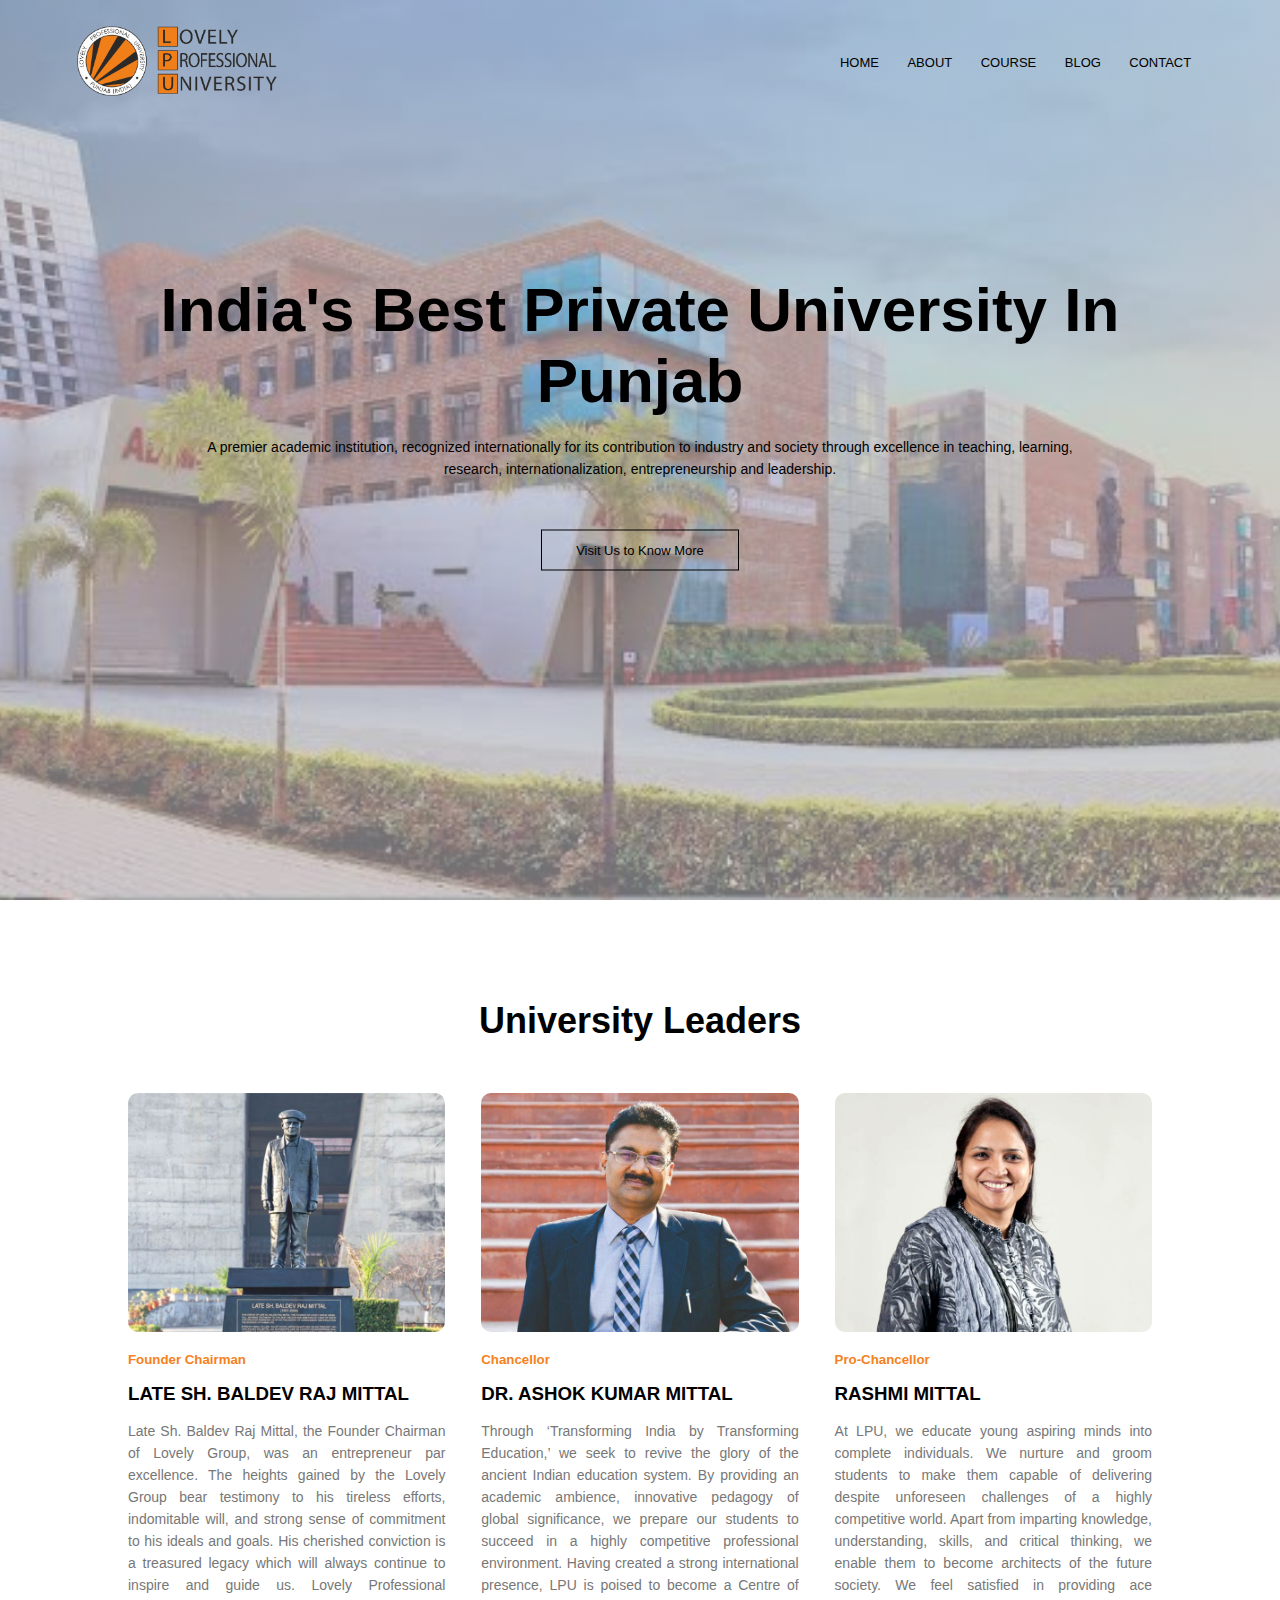
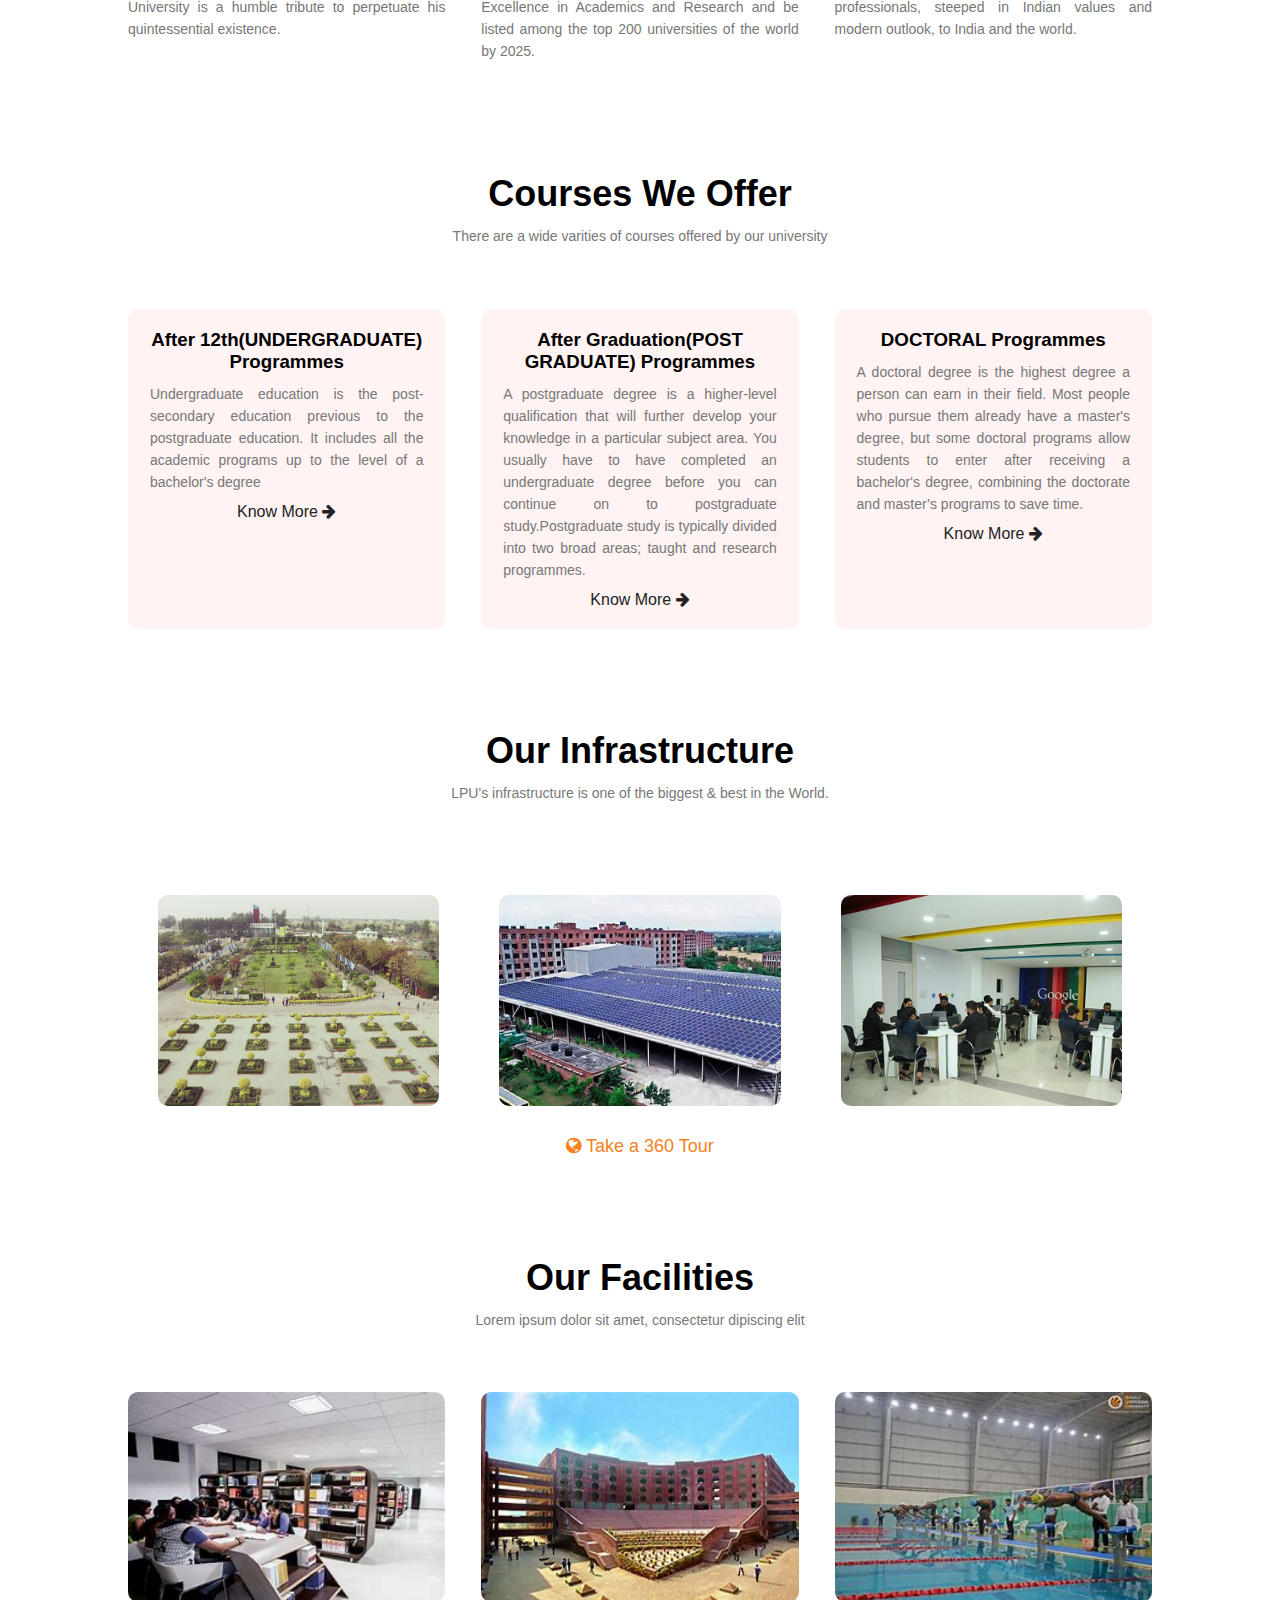
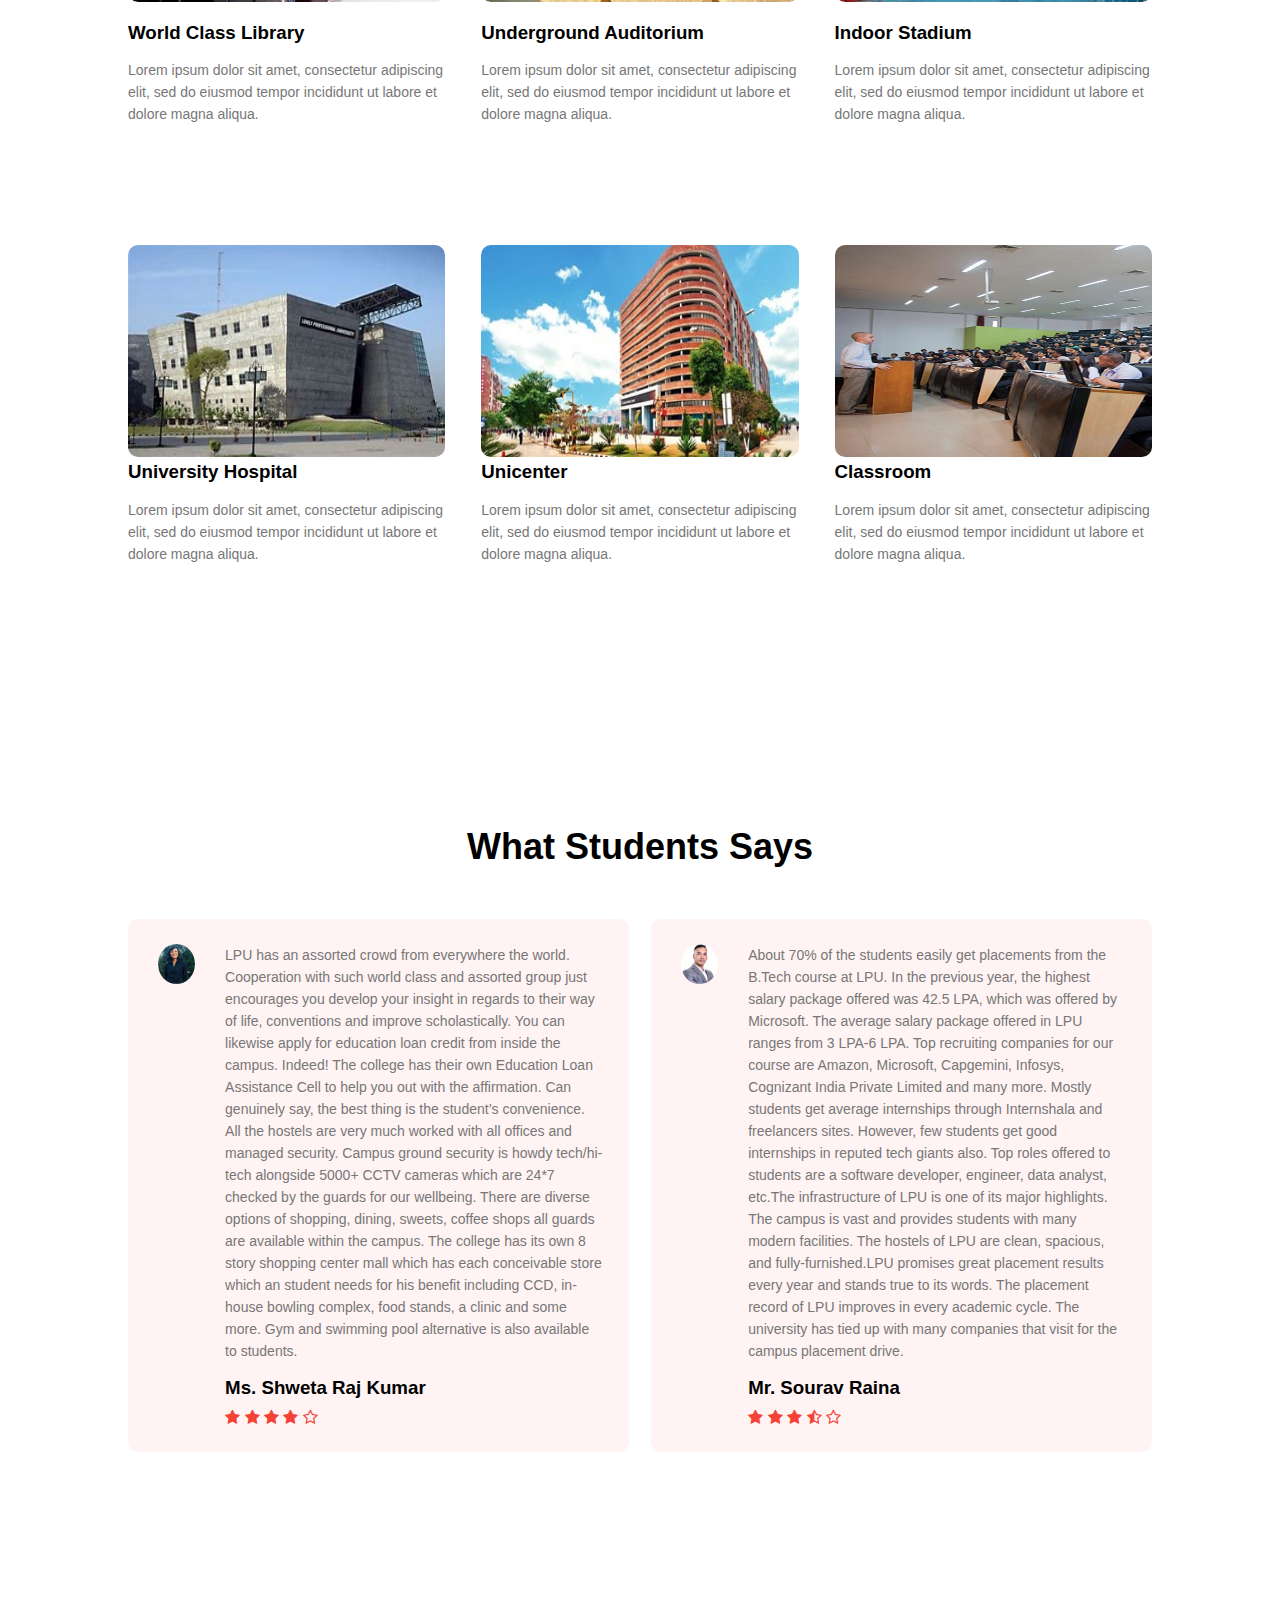
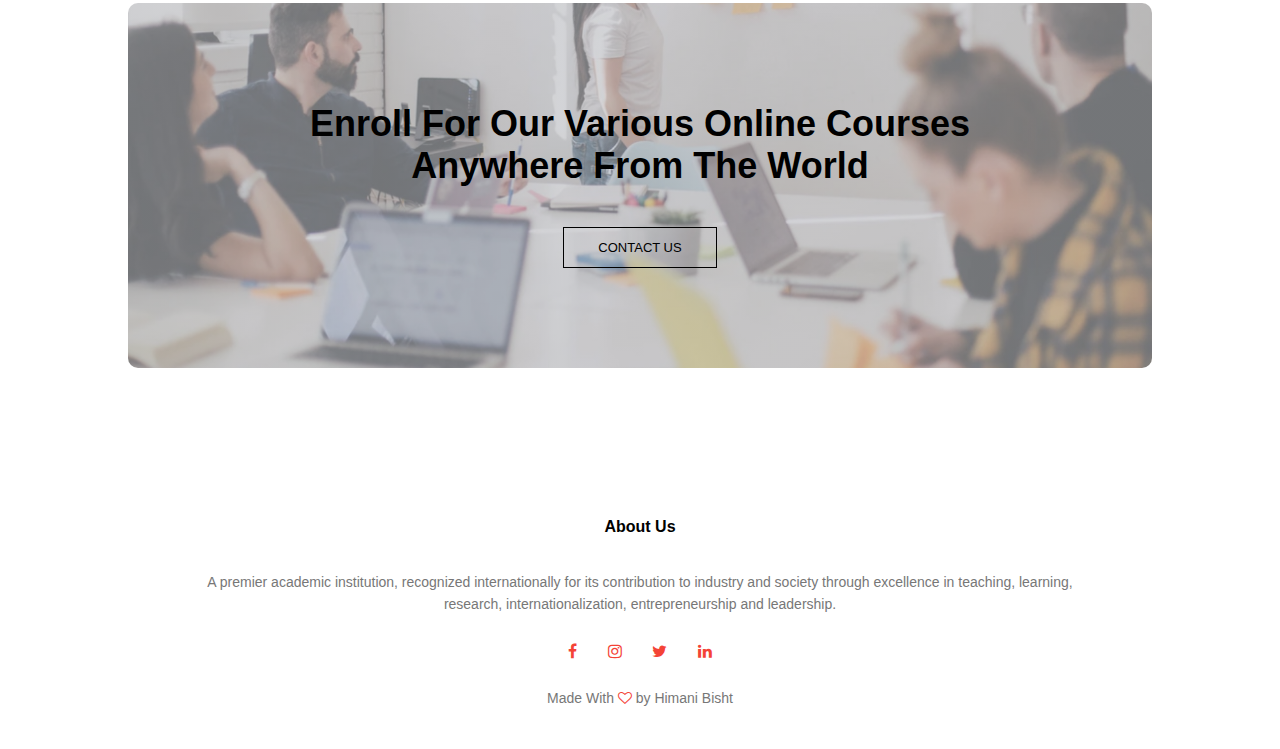
<file: index.html>
<!DOCTYPE html>
<html lang="en">
  <head>
    <meta name="viewport" content="width=device-width, initial-scale=1.0" />
    <title>University Website</title>
    <link rel="stylesheet" href="style.css" />
    <link
      rel="stylesheet"
      href="https://cdnjs.cloudflare.com/ajax/libs/font-awesome/4.7.0/css/font-awesome.min.css"
    />
  </head>

  <body>
    <section class="header">
      <nav>
        <a href="index.html"
          ><img src="lpu-logo-lovely_professional_university.png"
        /></a>
        <div class="nav-links" id="nav-links">
          <i class="fa fa-times" onclick="hideMenu()"></i>

          <ul>
            <li><a href="index.html">HOME</a></li>
            <li><a href="about.html">ABOUT</a></li>
            <li><a href="courses.html">COURSE</a></li>
            <li><a href="blog.html">BLOG</a></li>
            <li><a href="contact.html">CONTACT</a></li>
          </ul>
        </div>
        <i class="fa fa-bars" onclick="showMenu()"></i>
      </nav>
      <div class="textbox">
        <h1>India's Best Private University In Punjab</h1>
        <p>
          A premier academic institution, recognized internationally for its
          contribution to industry and society through excellence in teaching,
          learning, <br />research, internationalization, entrepreneurship and
          leadership.
        </p>
        <a href="https://www.lpu.in/" class="hero-btn">Visit Us to Know More</a>
      </div>
    </section>

    <!-- leader -->

    <section class="leader">
      <h1>University Leaders</h1>
      <div class="row">

        <div class="leader-col">
          <img src="founder.jpg" />
          <h5>Founder Chairman</h5>
          <h3>LATE SH. BALDEV RAJ MITTAL</h3>
          <p>
            Late Sh. Baldev Raj Mittal, the Founder Chairman of Lovely Group,
            was an entrepreneur par excellence. The heights gained by the Lovely
            Group bear testimony to his tireless efforts, indomitable will, and
            strong sense of commitment to his ideals and goals. His cherished
            conviction is a treasured legacy which will always continue to
            inspire and guide us. Lovely Professional University is a humble
            tribute to perpetuate his quintessential existence.
          </p>
        </div>

        <div class="leader-col">
          <img src="chancellor.jpg" />
          <h5>Chancellor</h5>
          <h3>DR. ASHOK KUMAR MITTAL</h3>
          <p>
            Through ‘Transforming India by Transforming Education,’ we seek to
            revive the glory of the ancient Indian education system. By
            providing an academic ambience, innovative pedagogy of global
            significance, we prepare our students to succeed in a highly
            competitive professional environment. Having created a strong
            international presence, LPU is poised to become a Centre of
            Excellence in Academics and Research and be listed among the top 200
            universities of the world by 2025.
          </p>
        </div>

        <div class="leader-col">
          <img src="pro-chancellor.jpg" />
          <h5>Pro-Chancellor</h5>
          <h3>RASHMI MITTAL</h3>
          <p>
            At LPU, we educate young aspiring minds into complete individuals.
            We nurture and groom students to make them capable of delivering
            despite unforeseen challenges of a highly competitive world. Apart
            from imparting knowledge, understanding, skills, and critical
            thinking, we enable them to become architects of the future society.
            We feel satisfied in providing ace professionals, steeped in Indian
            values and modern outlook, to India and the world.
          </p>
        </div>

      </div>
    </section>

    <!-- Courses -->

    <section class = "courses">
        <h1>Courses We Offer</h1>
        <p>There are a wide varities of courses offered by our university</p>
        <div class="row">
            <div class="courses-col">
                <h3>After 12th(UNDERGRADUATE) Programmes</h3>
                <p>Undergraduate education is the post-secondary education previous to the postgraduate education. It includes all the academic programs up to the level of a bachelor's degree</p>
                <a href="https://www.lpu.in/programmes/all/12th" class="know"> Know More <i class="fa fa-arrow-right"></i></a>
            </div>
            <div class="courses-col">
                <h3>After Graduation(POST GRADUATE) Programmes</h3>
                <p>A postgraduate degree is a higher-level qualification that will further develop your knowledge in a particular subject area. You usually have to have completed an undergraduate degree before you can continue on to postgraduate study.Postgraduate study is typically divided into two broad areas; taught and research programmes.</p>
                <a href= "https://www.lpu.in/programmes/all/Graduation" class="know">Know More <i class="fa fa-arrow-right"></i></a>
            </div>
            <div class="courses-col">
                <h3>DOCTORAL Programmes</h3>
                <p>A doctoral degree is the highest degree a person can earn in their field. Most people who pursue them already have a master's degree, but some doctoral programs allow students to enter after receiving a bachelor's degree, combining the doctorate and master’s programs to save time.</p>
                <a href= "https://nest.lpu.in/phd/index.php" class="know">Know More <i class="fa fa-arrow-right"></i></a>
            </div>
        </div>
    </section>

    <!-- Campus -->
    <section class="campus">
      <h1>Our Infrastructure</h1>
      <p>LPU's infrastructure is one of the biggest & best in the World.</p>
      <div class="row">
        <div class="campus-col">
          <img src="garden.jpg" />
          <div class="layer">
            <h3>Lpu Garden</h3>
          </div>
        </div>
        <div class="campus-col">
          <img src="solar-panel.jpg" />
          <div class="layer">
            <h3>Solar Pannel</h3>
          </div>
        </div>
        <div class="campus-col">
            <img src="google-lab.jpg" />
            <div class="layer">
              <h3>Google Lab</h3>
            </div>
        </div>
      </div>
    <a href="https://vr.lpu.in/" class="tour"><i class="fa fa-globe" style="color:#f68121;"></i>  Take a 360 Tour </a>
    </section>

    <!-- facilites -->
    <section class="facilities">
      <h1>Our Facilities</h1>
      <p>Lorem ipsum dolor sit amet, consectetur dipiscing elit</p>

      <div class="row">
        <div class="facilities-col">
          <img src="library.png" />
          <h3>World Class Library</h3>
          <p>
            Lorem ipsum dolor sit amet, consectetur adipiscing elit, sed do
            eiusmod tempor incididunt ut labore et dolore magna aliqua.
          </p>
        </div>
        <div class="facilities-col">
          <img src="amphitheater.jpg" />
          <h3>Underground Auditorium</h3>
          <p>
            Lorem ipsum dolor sit amet, consectetur adipiscing elit, sed do
            eiusmod tempor incididunt ut labore et dolore magna aliqua.
          </p>
        </div>
        <div class="facilities-col">
          <img src="indoor-stadium.jpg" />
          <h3>Indoor Stadium</h3>
          <p>
            Lorem ipsum dolor sit amet, consectetur adipiscing elit, sed do
            eiusmod tempor incididunt ut labore et dolore magna aliqua.
          </p>
        </div>
      </div>
      <div class="row">
        <div class="facilities-col2">
            <img src="uni-hospital.jpg" />
            <h3>University Hospital</h3>
            <p>
              Lorem ipsum dolor sit amet, consectetur adipiscing elit, sed do
              eiusmod tempor incididunt ut labore et dolore magna aliqua.
            </p>
        </div>
        <div class="facilities-col2">
            <img src="uni-mall.jpg" />
            <h3>Unicenter</h3>
            <p>
              Lorem ipsum dolor sit amet, consectetur adipiscing elit, sed do
              eiusmod tempor incididunt ut labore et dolore magna aliqua.
            </p>
        </div>
        <div class="facilities-col2">
            <img src="classroom.jpg" />
            <h3>Classroom</h3>
            <p>
              Lorem ipsum dolor sit amet, consectetur adipiscing elit, sed do
              eiusmod tempor incididunt ut labore et dolore magna aliqua.
            </p>
          </div>
      </div>
    </section>

    <!-- testimonials -->

    <section class="test">
      <h1>What Students Says</h1>
      <div class="row">
        <div class="test-col">
          <img src="user2.jpg" />
          <div>
            <p>
                LPU has an assorted crowd from everywhere the world. Cooperation with such world class and assorted group just encourages you develop your insight in regards to their way of life, conventions and improve scholastically. You can likewise apply for education loan credit from inside the campus. Indeed! The college has their own Education Loan Assistance Cell to help you out with the affirmation. Can genuinely say, the best thing is the student’s convenience. All the hostels are very much worked with all offices and managed security. Campus ground security is howdy tech/hi-tech alongside 5000+ CCTV cameras which are 24*7 checked by the guards for our wellbeing. There are diverse options of shopping, dining, sweets, coffee shops all guards are available within the campus. The college has its own 8 story shopping center mall which has each conceivable store which an student needs for his benefit including CCD, in-house bowling complex, food stands, a clinic and some more. Gym and swimming pool alternative is also available to students.
            </p>
            <h3>Ms. Shweta Raj Kumar</h3>
            <i class="fa fa-star"></i>
            <i class="fa fa-star"></i>
            <i class="fa fa-star"></i>
            <i class="fa fa-star"></i>
            <i class="fa fa-star-o"></i>
          </div>
        </div>
        <div class="test-col">
          <img src="user1.png" />
          <div>
            <p>
                About 70% of the students easily get placements from the B.Tech course at LPU. In the previous year, the highest salary package offered was 42.5 LPA, which was offered by Microsoft. The average salary package offered in LPU ranges from 3 LPA-6 LPA. Top recruiting companies for our course are Amazon, Microsoft, Capgemini, Infosys, Cognizant India Private Limited and many more. Mostly students get average internships through Internshala and freelancers sites. However, few students get good internships in reputed tech giants also. Top roles offered to students are a software developer, engineer, data analyst, etc.The infrastructure of LPU is one of its major highlights. The campus is vast and provides students with many modern facilities. The hostels of LPU are clean, spacious, and fully-furnished.LPU promises great placement results every year and stands true to its words. The placement record of LPU improves in every academic cycle. The university has tied up with many companies that visit for the campus placement drive.
            </p>
            <h3>Mr. Sourav Raina</h3>
            <i class="fa fa-star"></i>
            <i class="fa fa-star"></i>
            <i class="fa fa-star"></i>
            <i class="fa fa-star-half-o"></i>
            <i class="fa fa-star-o"></i>
          </div>
        </div>
      </div>
    </section>

    <!--Call to action-->

    <section class="cta">
      <h1>
        Enroll For Our Various Online Courses<br />Anywhere From The World
      </h1>
      <a href="contact.html" class="hero-btn">CONTACT US</a>
    </section>

    <!-- Footer -->
    <section class="footer">
      <h4>About Us</h4>
      <p>
        A premier academic institution, recognized internationally for its
        contribution to industry and society through excellence in teaching,
        learning, <br />research, internationalization, entrepreneurship and
        leadership.
      </p>
      <div class="icons">
        <a href="https://www.facebook.com/LPUUniversity"><i class="fa fa-facebook"></i></a>
        <a href="https://www.instagram.com/lpuuniversity"><i class="fa fa-instagram"></i></a>
        <a href="https://twitter.com/lpuuniversity"><i class="fa fa-twitter"></i></a>
        <a href=" https://www.linkedin.com/school/lovely-professional-university"><i class="fa fa-linkedin"></i></a>
      </div>
      <p>Made With <i class="fa fa-heart-o"></i> by Himani Bisht</p>
    </section>

    <!-- Java script for toggle menu -->
    <script>
      var navlinks = document.getElementById("nav-links");
      function showMenu() {
        navlinks.style.right = 0;
      }
      function hideMenu() {
        navlinks.style.right = "-200px";
      }
    </script>
  </body>
</html>
</file>
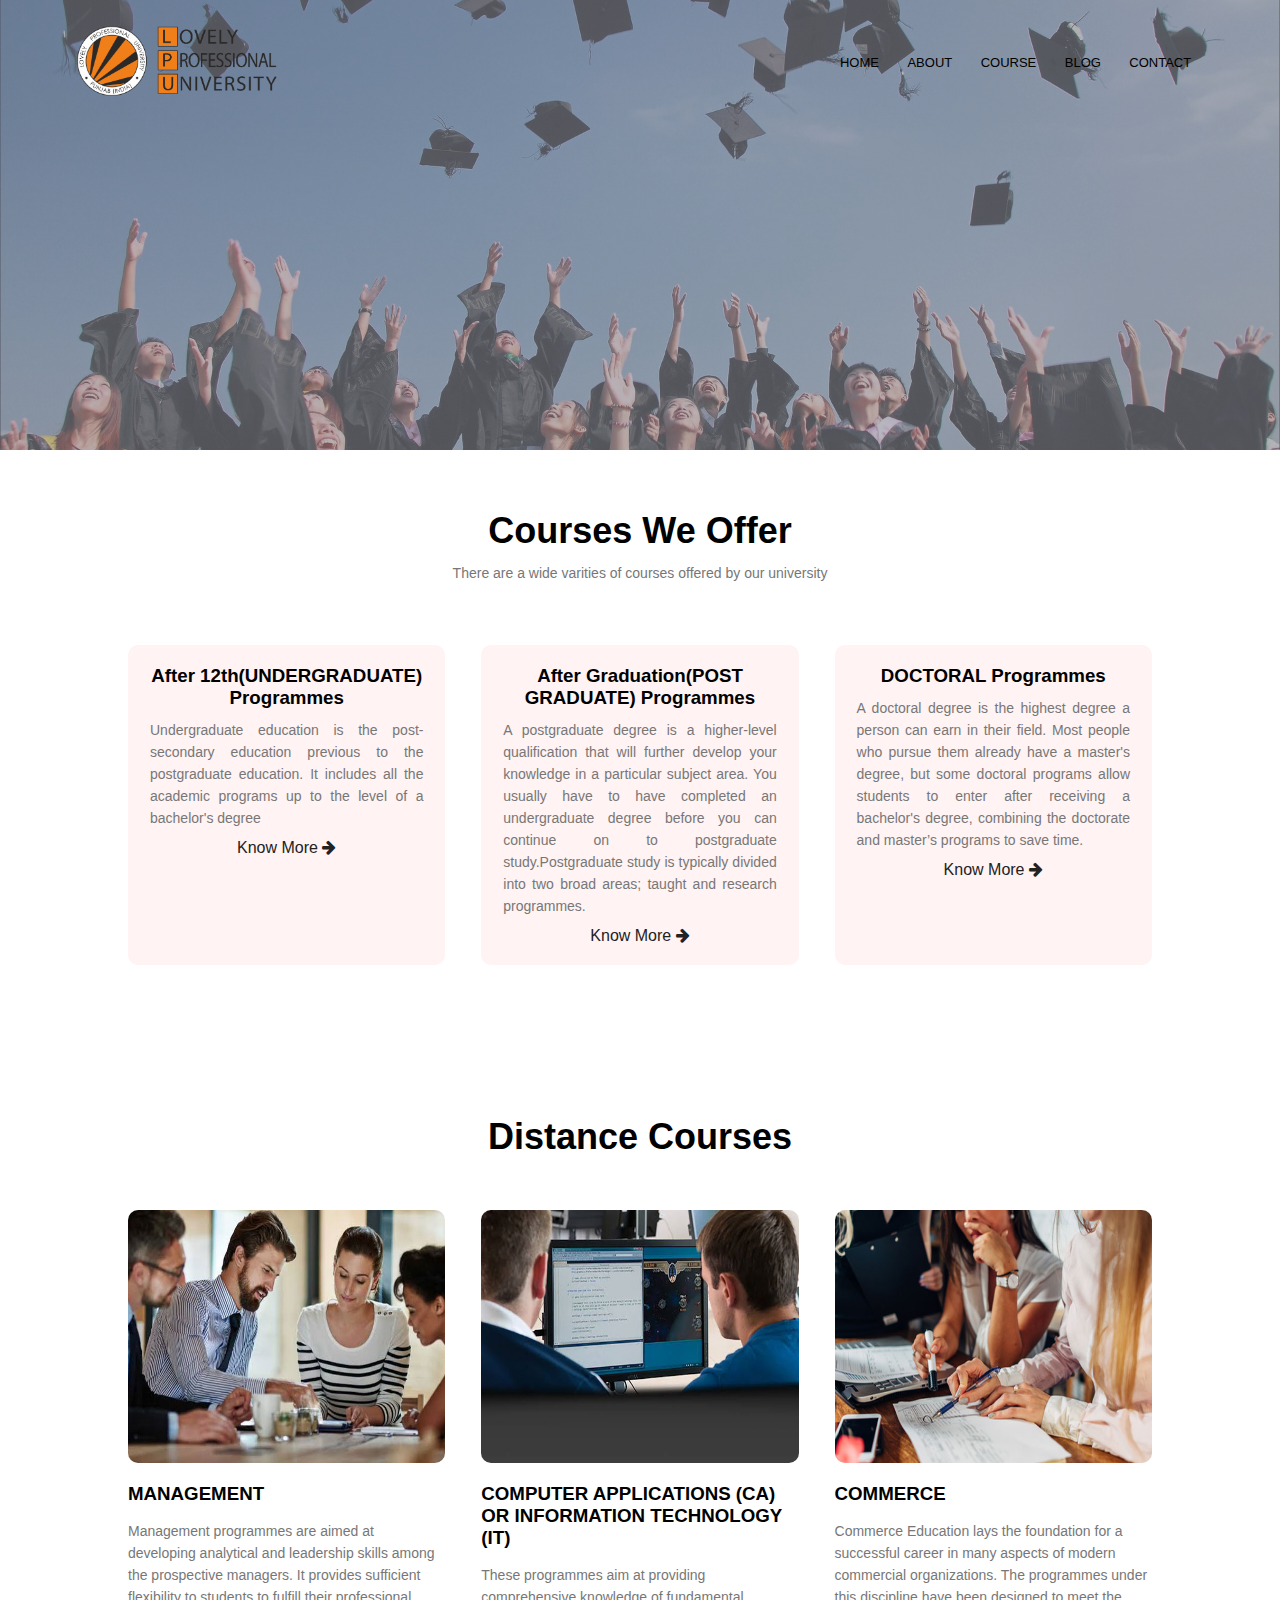
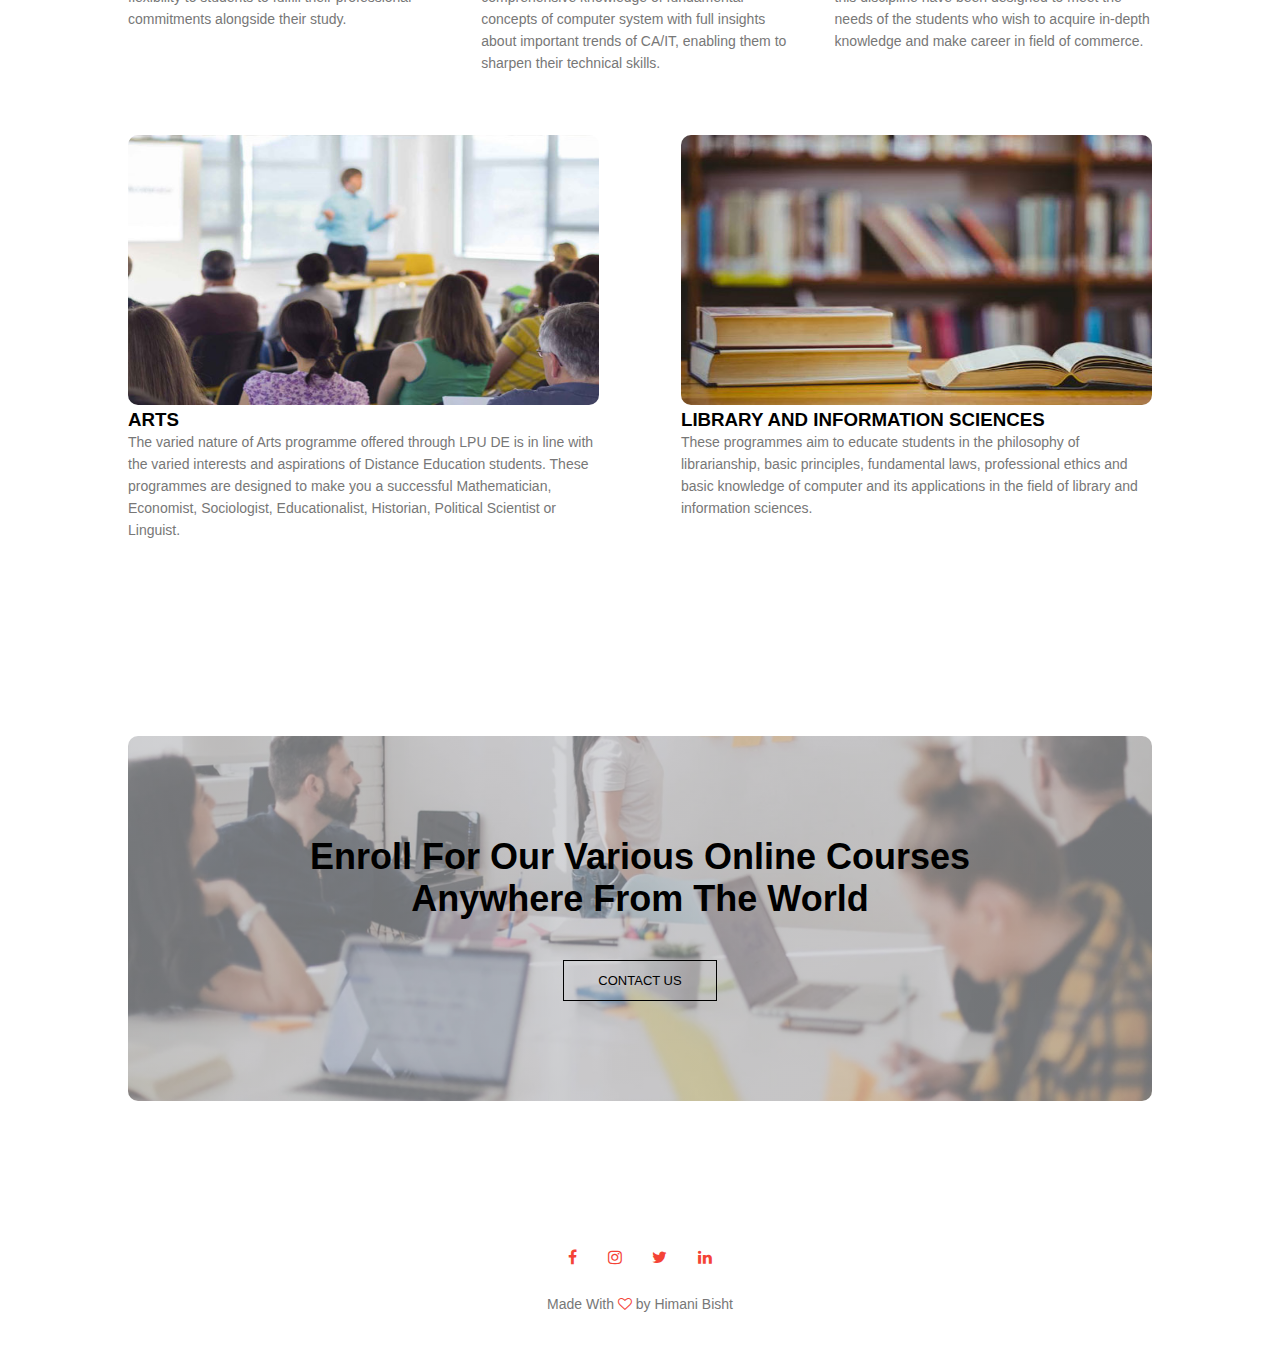
<file: courses.html>
<!DOCTYPE html>
<html lang="en">
  <head>
    <meta name="viewport" content="width=device-width, initial-scale=1.0" />
    <title>University Website</title>
    <link rel="stylesheet" href="style.css" />
    <link
      rel="stylesheet"
      href="https://cdnjs.cloudflare.com/ajax/libs/font-awesome/4.7.0/css/font-awesome.min.css"
    />
  </head>

  <body>
    <section class="sub-header">
      <nav>
        <a href="index.html"
          ><img src="lpu-logo-lovely_professional_university.png"
        /></a>
        <div class="nav-links" id="nav-links">
          <i class="fa fa-times" onclick="hideMenu()"></i>

          <ul>
            <li><a href="index.html">HOME</a></li>
            <li><a href="about.html">ABOUT</a></li>
            <li><a href="courses.html">COURSE</a></li>
            <li><a href="blog.html">BLOG</a></li>
            <li><a href="contact.html">CONTACT</a></li>
          </ul>
        </div>
        <i class="fa fa-bars" onclick="showMenu()"></i>
      </nav>
    </section>

    <!-- Courses -->

    <section class = "courses">
        <h1>Courses We Offer</h1>
        <p>There are a wide varities of courses offered by our university</p>
        <div class="row">
            <div class="courses-col">
                <h3>After 12th(UNDERGRADUATE) Programmes</h3>
                <p>Undergraduate education is the post-secondary education previous to the postgraduate education. It includes all the academic programs up to the level of a bachelor's degree</p>
                <a href="https://www.lpu.in/programmes/all/12th" class="know"> Know More <i class="fa fa-arrow-right"></i></a>
            </div>
            <div class="courses-col">
                <h3>After Graduation(POST GRADUATE) Programmes</h3>
                <p>A postgraduate degree is a higher-level qualification that will further develop your knowledge in a particular subject area. You usually have to have completed an undergraduate degree before you can continue on to postgraduate study.Postgraduate study is typically divided into two broad areas; taught and research programmes.</p>
                <a href= "https://www.lpu.in/programmes/all/Graduation" class="know">Know More <i class="fa fa-arrow-right"></i></a>
            </div>
            <div class="courses-col">
                <h3>DOCTORAL Programmes</h3>
                <p>A doctoral degree is the highest degree a person can earn in their field. Most people who pursue them already have a master's degree, but some doctoral programs allow students to enter after receiving a bachelor's degree, combining the doctorate and master’s programs to save time.</p>
                <a href= "https://nest.lpu.in/phd/index.php" class="know">Know More <i class="fa fa-arrow-right"></i></a>
            </div>
        </div>
    </section>
    
    <section class="facilities">
      <h1>Distance Courses</h1>
      <div class="row">
        <div class="facilities-col">
          <img src="management.jpg" />
          <h3>MANAGEMENT</h3>
          <p>
            Management programmes are aimed at developing analytical and leadership skills among the prospective managers. It provides sufficient flexibility to students to fulfill their professional commitments alongside their study.
          </p>
        </div>
        <div class="facilities-col">
          <img src="cse.jpg" />
          <h3>COMPUTER APPLICATIONS (CA) OR INFORMATION TECHNOLOGY (IT)</h3>
          <p>
            These programmes aim at providing comprehensive knowledge of fundamental concepts of computer system with full insights about important trends of CA/IT, enabling them to sharpen their technical skills.
          </p>
        </div>
        <div class="facilities-col">
          <img src="commerce.jpg" />
          <h3>COMMERCE</h3>
          <p>
            Commerce Education lays the foundation for a successful career in many aspects of modern commercial organizations. The programmes under this discipline have been designed to meet the needs of the students who wish to acquire in-depth knowledge and make career in field of commerce.
          </p>
        </div>
      </div>
      <div class="row">
        <div class="facilities-col-row2">
            <img src="arts.jpg" />
            <h3>ARTS</h3>
            <p>
              The varied nature of Arts programme offered through LPU DE is in line with the varied interests and aspirations of Distance Education students. These programmes are designed to make you a successful Mathematician, Economist, Sociologist, Educationalist, Historian, Political Scientist or Linguist.
            </p>
        </div>
        <div class="facilities-col-row2">
            <img src="library.jpg" />
            <h3>LIBRARY AND INFORMATION SCIENCES</h3>
            <p>
              These programmes aim to educate students in the philosophy of librarianship, basic principles, fundamental laws, professional ethics and basic knowledge of computer and its applications in the field of library and information sciences.
            </p>
        </div>
      </div>
    </section>

    <!--Call to action-->

    <section class="cta">
      <h1>
        Enroll For Our Various Online Courses<br />Anywhere From The World
      </h1>
      <a href="contact.html" class="hero-btn">CONTACT US</a>
    </section>

    <!-- Footer -->
    <section class="footer">
      <div class="icons">
        <a href="https://www.facebook.com/LPUUniversity"><i class="fa fa-facebook"></i></a>
        <a href="https://www.instagram.com/lpuuniversity"><i class="fa fa-instagram"></i></a>
        <a href="https://twitter.com/lpuuniversity"><i class="fa fa-twitter"></i></a>
        <a href=" https://www.linkedin.com/school/lovely-professional-university"><i class="fa fa-linkedin"></i></a>
      </div>
      <p>Made With <i class="fa fa-heart-o"></i> by Himani Bisht</p>
    </section>

    <!-- Java script for toggle menu -->
    <script>
      var navlinks = document.getElementById("nav-links");
      function showMenu() {
        navlinks.style.right = 0;
      }
      function hideMenu() {
        navlinks.style.right = "-200px";
      }
    </script>
  </body>
</html>
</file>
<file: style.css>
*{
    margin: 0;
    padding: 0;
    font-family: 'Poppins', sans-serif;
}
.header{
    min-height: 100vh;
    width: 100%;
    background-image: linear-gradient(rgba(185, 186, 190, 0.6),rgba(185, 186, 190, 0.6)),url(banner.jpeg);
    background-position: center;
    background-size: cover;
    position: relative;
}
nav{
    display: flex;
    padding: 2% 6%;
    justify-content: space-between;
    align-items: center;
}
nav img{
    width: 200px;
}
.nav-links{
    flex: 1;
    text-align: right; 
}
.nav-links ul li{
    list-style: none;
    display:inline-block;
    padding: 8px 12px;
    position:relative;
}
.nav-links ul li a{
    text-decoration: none;
    color:#000;
    font-size: 13px;
}
.nav-links ul li::after{
    content: "";
    width:0%;
    height:2px;
    background: #f44336;
    display: block;
    margin: auto;
    transition: 0.5s;
}
.nav-links ul li:hover::after{
    width: 100%;
}
.textbox{
    width:90%;
    position: relative;
    top: 50%;
    left:50%;
    transform: translate(-50% ,50%);
    text-align: center;
}
.textbox h1{
    font-size: 62px;
}
.textbox p{
    margin: 10px 0 40px;
    font-size: 14px;
}
.hero-btn{
    display: inline-block;
    text-decoration: none;
    color:#000;
    border: 1px solid;
    padding: 12px 34px;
    font-size: 13px;
    background: transparent;
    position: relative;
    cursor: pointer;
}
.hero-btn:hover{
    color:#fff;
    border: 1px solid #f44336;
    background-color: #f44336;
    transition: 1s;
}
nav .fa{
    display:none;
}

@media (max-width: 700px) {
    .textbox h1{
        font-size: 20px;
    }
    .nav-links ul li {
        display: block;
    }
    .nav-links{
        position: fixed;
        background:#f78c84;
        height:100vh;
        width:200px;
        top:0;
        right: -200px;
        text-align: left;
        z-index :2;
        transition: 1s;
    }
    nav .fa{
        display: block;
        margin:10px;
        font-size: 22px;
        cursor: pointer;
    }
    .nav-links ul{
        padding:30px;
    }
}

/* leader */

.leader{
    width:80%;
    margin: auto;
    text-align: center;
    padding-top: 100px;
}

h1{
    font-size: 36px;
    font-weight: 600;
    font-family:'Poppins', sans-serif;
}

p{
    font-size: 14px;
    font-weight: 300;
    line-height: 22px;
    padding: 10px;
    font-family:'Poppins', sans-serif;
}

.row{
    margin-top: 5%;
    display: flex;
    justify-content: space-between;
}

.leader-col{
    flex-basis: 31%;
    border-radius: 10px;
    margin-bottom:5%;
    text-align: justify;
}

.leader p {
    color:#777;
}

.leader-col img {
    width:100%;
    border-radius: 10px;
}

.leader-col p{
    padding: 0;
}

.leader-col h3 {
    margin-top: 16px;
    margin-bottom: 15px;
    text-align: left;
}

.leader-col h5 {
    color: #f68121;
    margin-top: 16px;
    margin-bottom: 15px;
    text-align: left;
}

@media(max-width: 700px){
    .row{
        flex-direction: column;
    }
}

/* courses */

.courses{
    width:80%;
    margin:auto;
    text-align: center;
    padding-top: 60px;
}
.courses p{
    color:#777;
    text-align: center;
}
.courses-col{
    flex-basis: 31%;
    background-color: #fff3f3;
    border-radius: 10px;
    margin-bottom: 5%;
    padding:20px 12px; 
    box-sizing: border-box;
}
.courses-col p {
    text-align: justify;
}

.courses-col:hover{
    box-shadow: 0 0 20px 0 rgba(0,0,0,0.2);
}

.know{
    text-decoration: none;
    color:#222;
}
.know:hover{
    color: #f44336;
}

/* campus */

.campus{
    width:80%;
    margin:auto;
    text-align: center;
    padding-top:50px;
}
.campus-col{
    flex-basis: 32%;
    border-radius:10px;
    margin:30px;
    position:relative;
    overflow: hidden;
}

.campus-col img{
    width: 100%;
    display: block;
}

.campus p {
    color :#777;
}

.tour {
    font-size: 18px;
    text-decoration: none;
    color: #f68121;
}

.layer{
    background: transparent;
    height: 100%;
    width: 100%;
    position: absolute;
    top:0;
    left:0;
    transition: 0.5s;
}
.layer:hover{
    background: rgba(255, 124, 119, 0.8);
}
.layer h3 {
    width: 100%;
    font-weight: 500;
    color:#fff;
    font-size: 26px;
    position: absolute;
    transform: translateX(-50%);
    bottom: 0;
    left:50%;
    opacity: 0;
    transition: 0.5s
}
.layer:hover h3 {
    bottom:49%;
    opacity: 1;
}

/* Facilities */

.facilities{
    width:80%;
    margin: auto;
    text-align: center;
    padding-top: 100px;
}
.facilities-col{
    flex-basis: 31%;
    border-radius: 10px;
    margin-bottom:5%;
    text-align: left;
}
.facilities-col2 {
    flex-basis: 31%;
    border-radius: 10px;
    text-align: left;
}

.facilities-col-row2{
    flex-basis: 46%;
    border-radius: 10px;
    margin-bottom:5%;
    text-align: left;
}

.facilities-col-row2 img{
    width:100%;
    height:60%;
    border-radius: 10px;
}

.facilities p {
    color:#777;
}
.facilities-col img {
    width:100%;
    height:60%;
    border-radius: 10px;
}
.facilities-col2 img {
    width:100%;
    height:40%;
    border-radius: 10px;
}
.facilities-col p ,.facilities-col2 p , .facilities-col-row2 p{
    padding: 0;
}
.facilities-col h3,.facilities-col2 p, .facilities-col-course{
    margin-top: 16px;
    margin-bottom: 15px;
    text-align: left;
}

/* testimonials */

.test{
    width:80%;
    margin:auto;
    text-align: center;
    padding-top:50px;
}
.test p{color:#777}
.test-col{
    flex-basis:44%;
    border-radius: 10px;
    margin-bottom:5%;
    text-align: left;
    background:#fff3f3;
    padding:25px;
    cursor: pointer;
    display: flex;
}
.test-col img{
    height:40px;
    border-radius: 50%;
    margin-left: 5px;
    margin-right: 30px;
}
.test-col p{
    padding: 0;
}
.test-col h3{
    text-align: left;
    margin-top: 15px;
    margin-bottom: 10px;
}
.test-col .fa{
    color: #f44336;
}
@media (max-width : 700px){
    .test-col img{
        margin-right: 15px;
    }
}
.cta{
    margin: 100px auto;
    width: 80%;
    background-image: linear-gradient( rgba(185, 186, 190, 0.6),rgba(185, 186, 190, 0.6)), url("banner2.jpg");
    background-position: center;
    background-size: cover;
    border-radius: 10px;
    text-align: center;
    padding: 100px 0;
}
.cta h1{
    margin-bottom: 40px;
    padding: 0;
} 
@media(max-width:700px){
    .cta h1{
        font-size: 24px;
    }
}

/* footer */

.footer{
    width:100%;
    text-align: center;
    padding: 30px 0;
}
.footer h4{
    margin-bottom: 25px;
    margin-top:20px;
    font-weight:600;
}
.footer p{color:#777}

.icons .fa{
    color:#f44336;
    margin: 0 13px;
    cursor: pointer;
    padding: 18px 0;
}
.fa-heart-o{
    color:#f44336;
}

/* about us page */

.sub-header{
    height: 50vh;
    width: 100%;
    background-image: linear-gradient(rgba(136, 138, 148, 0.6),rgba(136, 138, 148, 0.6)) ,url("background.jpg");
    background-position: center;
    background-size: cover;
    text-align: center;
} 
.sub-header h1{
    margin-top: 40px;
}

.about-us{
    width:80%;
    margin: auto;
    padding-top: 150px;
    padding-bottom: 50px;
    text-align: center;
}

.about-us{
    padding: 30px 2px;
}

.about-us img{
    padding-top: 50px;
    width:100%;
}

.about-us h1{
    padding-top: 50px;
}

.red-btn{
    border: 1px solid #f44336;
    background: transparent;
    color:#f44336;
}
.red-btn:hover{
    color:white;
}

.rank{
    width:80%;
    margin: auto;
    padding-top: 50px;
    padding-bottom: 50px;
    text-align: center;
}

.rank{
    padding: 30px 2px;
}

.rank img{
    padding-top: 50px;
    width:100%;
}
.rank p{
    font-size: 14px;
    font-weight: 300;
    color:#777;
}
.rank h1{
    padding-top: 0;
}
/* vision and mission */
.vision{
    width:80%;
    margin:auto;
    text-align: center;
    padding-top: 60px;
}
.vision p{
    padding-top: 10px;
    color:#777;
    text-align: justify;
}
.vision-col{
    flex-basis:48%;
    background-color: #fff3f3;
    border-radius: 10px;
    margin-bottom: 5%;
    padding:20px 12px; 
    box-sizing: border-box;
    box-shadow: 0 0 20px 0 rgba(0,0,0,0.2);
}
.vision-col ul{
    font-size:14px;
    font-weight: 300;
    list-style-type: none;
    color: #777;
    padding-top: 10px;
    text-align: justify;
    line-height: 22px;
}
.vision-col img{
    width:100%;
}

/* blog content */

.blog{
    width:80%;
    margin: auto;
    padding: 60px 0;
}
.blog h1{
    text-align: center;
}
.blog-left{
    flex-basis: 65%;
}
.blog-left img{
    width: 100%;
}
.blog-left h2{
    color:#222;
    font-weight: 600;
    margin: 30px 0;
}
.blog-left p {
    color:#999;
    padding:0;
}
.blog-right{
    flex-basis: 32%;
}
.blog-right h3{
    background: #f44336;
    color:#fff;
    padding: 7px 0;
    font-size:16px;
    margin-bottom:20px;
    text-align: center;
}
.blog-right div{
    display:flex;
    align-items: center;
    justify-content: space-between;
    color:#555;
    padding: 8px;
    box-sizing: border-box;
}

/* comment-box */

.comment{
    border: 1px solid #ccc;
    margin: 50px 0;
    padding: 10px 20px;
}

.comment h3{
    text-align: left;
}
 .comment-form input , .comment-form textarea{
    width:97%;
    padding:10px;
    margin: 15px 0;
    box-sizing: none;
    border: none;
    outline: none;
    background: #f0f0f0;
 }
 .comment-form button{
    margin:10px 0;
 }
  
@media(max-width: 700px){
    .sub-header h1{
        font-size: 24px;
    }
}

/* location */

.location{
    width:80%;
    margin:auto;
    padding: 80px 0;
}

.location iframe{
    width:100%;
}

.contact-us{
    width: 80%;
    margin: auto;
}
.contact-us p{
    color:#777;
}
.contact-col{
    flex-basis: 48%;
    margin-bottom: 30px;
}
.contact-col div{
    display: flex;
    align-items: center;
    margin-bottom: 40px;
}
.contact-col .fa{
    font-size: 28px;
    color:#f44336;
    margin: 10px;
    margin-right: 30px;
}
.contact-col div p{
    padding: 0;
}
.contact-col div h5{
    font-size: 20px;
    font-weight: 400;
    margin-bottom: 5px;
    color: #555;
}
.contact-col input , .contact-col textarea{
    width:100%;
    padding:15px;
    margin-bottom:17px;
    outline:none;
    border: 1px solid #ccc;
    box-sizing: border-box;
}
</file>
